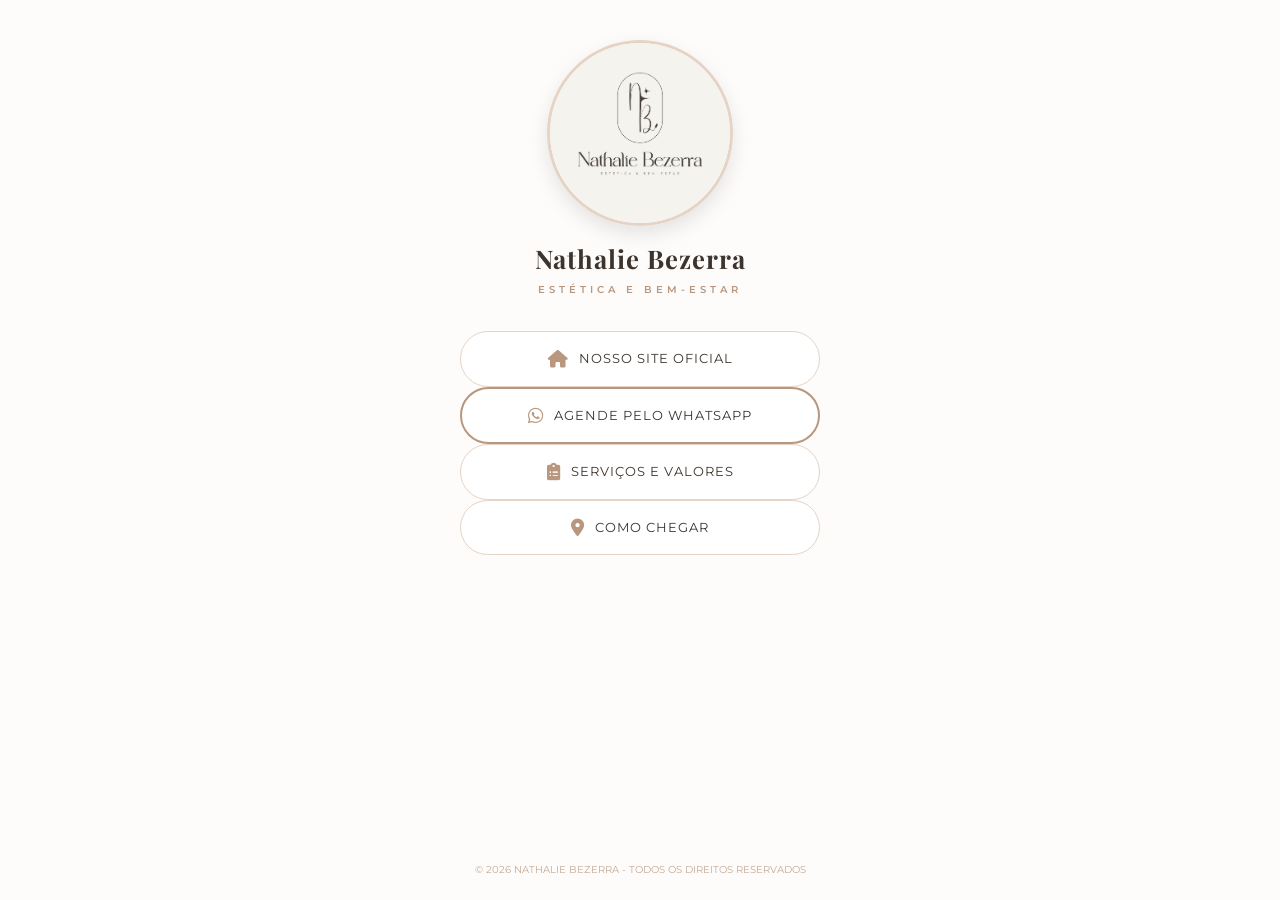
<file: index.html>
<!DOCTYPE html>
<html lang="pt-br">
<head>
    <meta charset="UTF-8">
    <meta name="viewport" content="width=device-width, initial-scale=1.0">
    <title>Nathalie Bezerra | Links</title>
    <link rel="stylesheet" href="https://cdnjs.cloudflare.com/ajax/libs/font-awesome/6.0.0/css/all.min.css">
    <link href="https://fonts.googleapis.com/css2?family=Montserrat:wght@300;400;600&family=Playfair+Display:ital,wght@0,400;1,400&display=swap" rel="stylesheet">
    <style>
        :root {
            --dourado-primario: #b8977e;
            --dourado-suave: #e5d3c5;
            --fundo-premium: #fdfcfb;
            --texto-titulo: #3d342d;
            --texto-corpo: #6b5f56;
        }

        body {
            margin: 0; padding: 0;
            font-family: 'Montserrat', sans-serif;
            background-color: var(--fundo-premium);
            background-image: url('https://www.transparenttextures.com/patterns/white-marble.png');
            display: flex; flex-direction: column; align-items: center;
            min-height: 100vh; text-align: center; color: var(--texto-corpo);
        }

        .container { padding: 40px 20px; width: 100%; max-width: 400px; box-sizing: border-box; }

        .logo-area { margin-bottom: 35px; animation: fadeIn 1.2s ease-out; }

        .img-logo {
            width: 180px; height: 180px;
            object-fit: cover; border-radius: 50%; /* Logo redonda fica mais moderna em links */
            margin: 0 auto 15px auto; display: block;
            border: 3px solid var(--dourado-suave);
            box-shadow: 0 8px 20px rgba(0,0,0,0.1);
        }

        .logo-area h1 {
            font-family: 'Playfair Display', serif; font-size: 1.6rem;
            color: var(--texto-titulo); margin: 0; letter-spacing: 1px;
        }

        .logo-area p {
            text-transform: uppercase; letter-spacing: 4px; font-size: 0.65rem;
            color: var(--dourado-primario); margin: 8px 0; font-weight: 600;
        }

        .links-area { display: flex; flex-direction: column; gap: 15px; width: 100%; }

        .btn-link {
            background: #ffffff; color: var(--texto-titulo); text-decoration: none;
            padding: 18px; border-radius: 50px; /* Bordas arredondadas são padrão em Linktrees */
            font-size: 0.8rem; letter-spacing: 1px; text-transform: uppercase;
            transition: all 0.3s ease; border: 1px solid var(--dourado-suave);
            display: flex; align-items: center; justify-content: center; gap: 10px;
        }

        .btn-link i { font-size: 1.1rem; color: var(--dourado-primario); }

        .btn-link:hover {
            transform: scale(1.02);
            background: var(--dourado-primario); color: #fff;
            border-color: var(--dourado-primario);
        }
        
        .btn-link:hover i { color: #fff; }

        /* Destaque para o WhatsApp */
        .btn-destaque {
            border: 2px solid var(--dourado-primario);
            position: relative;
            animation: pulse 2s infinite;
        }

        @keyframes pulse {
            0% { box-shadow: 0 0 0 0 rgba(184, 151, 126, 0.4); }
            70% { box-shadow: 0 0 0 10px rgba(184, 151, 126, 0); }
            100% { box-shadow: 0 0 0 0 rgba(184, 151, 126, 0); }
        }

        @keyframes fadeIn {
            from { opacity: 0; transform: translateY(-10px); }
            to { opacity: 1; transform: translateY(0); }
        }

        footer { margin-top: auto; padding: 25px; font-size: 0.6rem; color: var(--dourado-primario); opacity: 0.8; }
    </style>
</head>
<body>

    <div class="container">
        <div class="logo-area">
            <img src="logo.jpg" alt="Nathalie Bezerra" class="img-logo">
            <h1>Nathalie Bezerra</h1>
            <p>Estética e Bem-Estar</p>
        </div>

<!-- Link para o site oficial atualizado para home -->
<a href="home.html" class="btn-link">
    <i class="fa-solid fa-house"></i> Nosso Site Oficial
</a>

            <a href="https://api.whatsapp.com/send/?phone=5581999208085" target="_blank" class="btn-link btn-destaque">
                <i class="fa-brands fa-whatsapp"></i> Agende pelo WhatsApp
            </a>

            <a href="cardapio.html" class="btn-link">
                <i class="fa-solid fa-clipboard-list"></i> Serviços e Valores
            </a>

            <a href="https://www.google.com/maps?client=opera&hs=PHW&sca_esv=e42243e293ad428e&output=search&q=Rua+1+de+maio+44+sala+4&source=lnms&fbs=[base64]&entry=mc&ved=1t:200715&ictx=111" target="_blank" class="btn-link">
                <i class="fa-solid fa-location-dot"></i> Como chegar
            </a>
        </div>
    </div>

    <footer>
        © 2026 NATHALIE BEZERRA - TODOS OS DIREITOS RESERVADOS
    </footer>

</body>
</html>
</file>
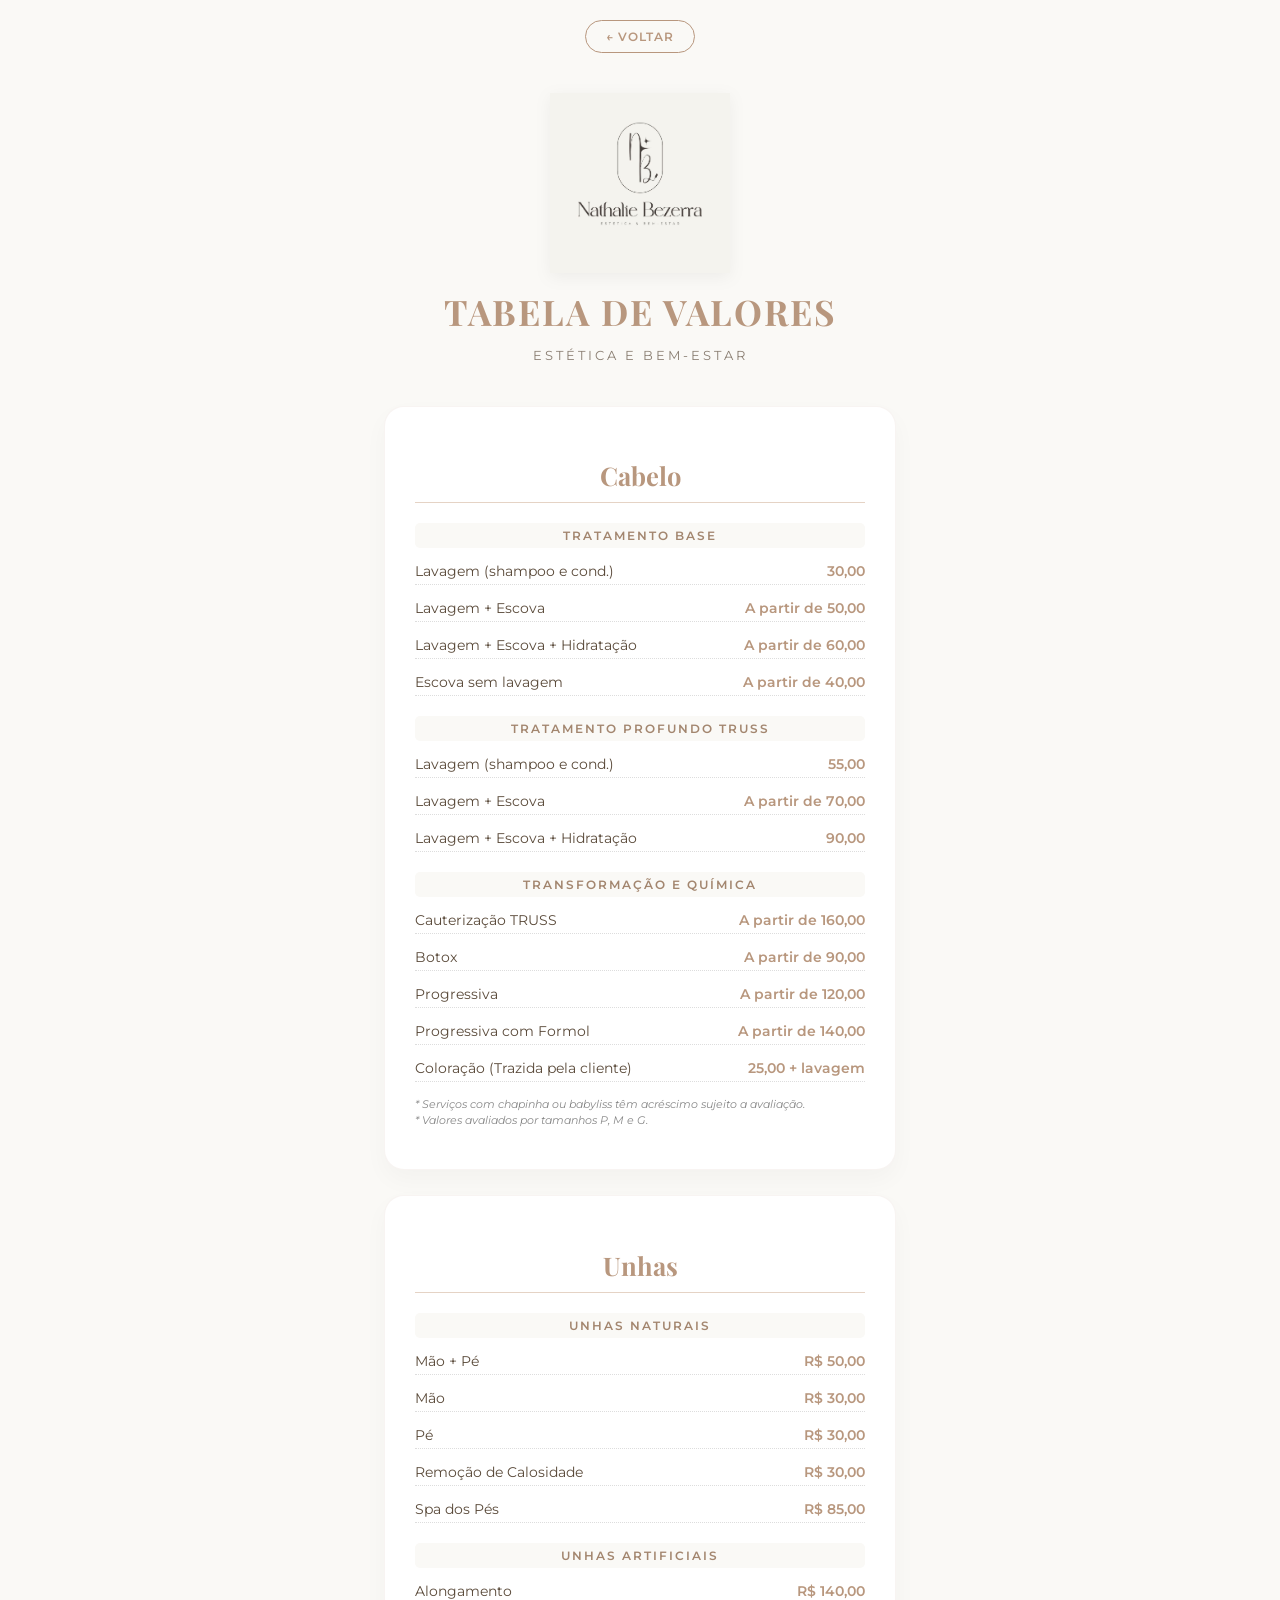
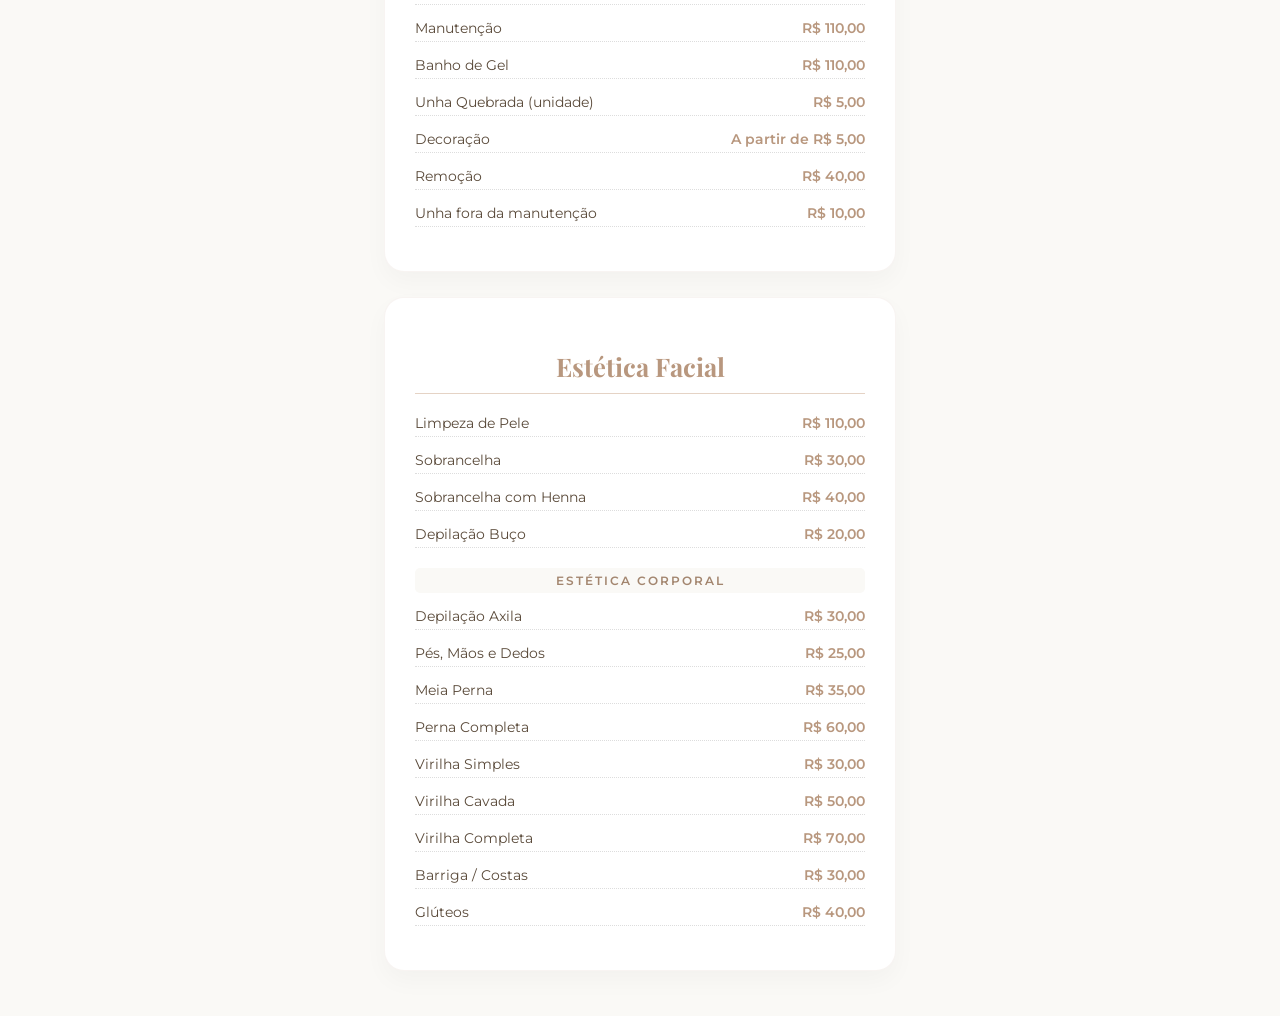
<file: cardapio.html>
<!DOCTYPE html>
<html lang="pt-br">
<head>
    <meta charset="UTF-8">
    <meta name="viewport" content="width=device-width, initial-scale=1.0">
    <title>Nathalie Bezerra | Cardápio Completo</title>
    <link href="https://fonts.googleapis.com/css2?family=Montserrat:wght@400;600&family=Playfair+Display:ital,wght@0,400;1,400&display=swap" rel="stylesheet">
    <style>
        :root {
            --ouro: #b8977e;
            --bege-claro: #e5d3c5;
            --fundo: #faf9f6;
            --texto: #5a4a3a;
            --branco: #ffffff;
        }

        body {
            font-family: 'Montserrat', sans-serif;
            background: var(--fundo);
            color: var(--texto);
            margin: 0; padding: 20px;
            display: flex; flex-direction: column; align-items: center;
        }

        /* Estilo da Logo no Cardápio */
        .logo-container {
            margin-top: 20px;
            margin-bottom: 5px;
            animation: fadeInLogo 1.2s ease-out;
        }

        .img-logo-cardapio {
            width: 180px;
            height: auto;
            display: block;
            filter: drop-shadow(0px 4px 8px rgba(0,0,0,0.05));
        }

        .header-cardapio { text-align: center; margin-bottom: 30px; padding-top: 10px; }
        .header-cardapio h1 { font-family: 'Playfair Display', serif; color: var(--ouro); font-size: 2.2rem; margin: 0; text-transform: uppercase; letter-spacing: 2px; }
        .header-cardapio p { font-size: 0.8rem; letter-spacing: 3px; text-transform: uppercase; opacity: 0.7; }

        .categoria {
            width: 100%; max-width: 450px;
            background: var(--branco);
            border-radius: 20px;
            padding: 30px;
            margin-bottom: 25px;
            box-shadow: 0 10px 25px rgba(0,0,0,0.03);
            border: 1px solid rgba(184, 151, 126, 0.1);
        }

        .categoria h2 {
            font-family: 'Playfair Display', serif;
            text-align: center;
            color: var(--ouro);
            font-size: 1.6rem;
            margin-bottom: 20px;
            padding-bottom: 10px;
            border-bottom: 1px solid var(--bege-claro);
        }

        .sub-categoria {
            text-align: center;
            font-weight: 600;
            font-size: 0.75rem;
            letter-spacing: 2px;
            text-transform: uppercase;
            color: #a3866f;
            margin: 20px 0 10px 0;
            background: var(--fundo);
            padding: 5px;
            border-radius: 5px;
        }

        .item-servico {
            display: flex;
            justify-content: space-between;
            align-items: baseline;
            margin: 14px 0;
            font-size: 0.9rem;
            border-bottom: 1px dotted #ddd;
            padding-bottom: 4px;
        }

        .item-servico span:first-child { padding-right: 10px; background: white; }
        .preco { font-weight: 600; color: var(--ouro); background: white; padding-left: 5px; white-space: nowrap; }

        .obs { font-size: 0.7rem; font-style: italic; color: #888; margin-top: 15px; line-height: 1.4; }

        .btn-voltar {
            text-decoration: none;
            color: var(--ouro);
            font-weight: 600;
            font-size: 0.75rem;
            letter-spacing: 1px;
            margin-bottom: 20px;
            border: 1px solid var(--ouro);
            padding: 8px 20px;
            border-radius: 30px;
            transition: 0.3s;
            align-self: center;
        }
        
        .btn-voltar:hover { background: var(--ouro); color: white; }

        @keyframes fadeInLogo {
            from { opacity: 0; transform: translateY(-10px); }
            to { opacity: 1; transform: translateY(0); }
        }
        
    </style>
</head>
<body>

    <a href="index.html" class="btn-voltar">← VOLTAR</a>

    <div class="logo-container">
        <img src="logo.jpg" alt="Logo Nathalie Bezerra" class="img-logo-cardapio">
    </div>

    <div class="header-cardapio">
        <h1>Tabela de Valores</h1>
        <p>Estética e Bem-Estar</p>
    </div>

    <div class="categoria">
        <h2>Cabelo</h2>
        
        <div class="sub-categoria">Tratamento Base</div>
        <div class="item-servico"><span>Lavagem (shampoo e cond.)</span> <span class="preco">30,00</span></div>
        <div class="item-servico"><span>Lavagem + Escova</span> <span class="preco">A partir de 50,00</span></div>
        <div class="item-servico"><span>Lavagem + Escova + Hidratação</span> <span class="preco">A partir de 60,00</span></div>
        <div class="item-servico"><span>Escova sem lavagem</span> <span class="preco">A partir de 40,00</span></div>

        <div class="sub-categoria">Tratamento Profundo TRUSS</div>
        <div class="item-servico"><span>Lavagem (shampoo e cond.)</span> <span class="preco">55,00</span></div>
        <div class="item-servico"><span>Lavagem + Escova</span> <span class="preco">A partir de 70,00</span></div>
        <div class="item-servico"><span>Lavagem + Escova + Hidratação</span> <span class="preco">90,00</span></div>

        <div class="sub-categoria">Transformação e Química</div>
        <div class="item-servico"><span>Cauterização TRUSS</span> <span class="preco">A partir de 160,00</span></div>
        <div class="item-servico"><span>Botox</span> <span class="preco">A partir de 90,00</span></div>
        <div class="item-servico"><span>Progressiva</span> <span class="preco">A partir de 120,00</span></div>
        <div class="item-servico"><span>Progressiva com Formol</span> <span class="preco">A partir de 140,00</span></div>
        <div class="item-servico"><span>Coloração (Trazida pela cliente)</span> <span class="preco">25,00 + lavagem</span></div>

        <p class="obs">* Serviços com chapinha ou babyliss têm acréscimo sujeito a avaliação. <br> * Valores avaliados por tamanhos P, M e G.</p>
    </div>

    <div class="categoria">
        <h2>Unhas</h2>
        
        <div class="sub-categoria">Unhas Naturais</div>
        <div class="item-servico"><span>Mão + Pé</span> <span class="preco">R$ 50,00</span></div>
        <div class="item-servico"><span>Mão</span> <span class="preco">R$ 30,00</span></div>
        <div class="item-servico"><span>Pé</span> <span class="preco">R$ 30,00</span></div>
        <div class="item-servico"><span>Remoção de Calosidade</span> <span class="preco">R$ 30,00</span></div>
        <div class="item-servico"><span>Spa dos Pés</span> <span class="preco">R$ 85,00</span></div>

        <div class="sub-categoria">Unhas Artificiais</div>
        <div class="item-servico"><span>Alongamento</span> <span class="preco">R$ 140,00</span></div>
        <div class="item-servico"><span>Manutenção</span> <span class="preco">R$ 110,00</span></div>
        <div class="item-servico"><span>Banho de Gel</span> <span class="preco">R$ 110,00</span></div>
        <div class="item-servico"><span>Unha Quebrada (unidade)</span> <span class="preco">R$ 5,00</span></div>
        <div class="item-servico"><span>Decoração</span> <span class="preco">A partir de R$ 5,00</span></div>
        <div class="item-servico"><span>Remoção</span> <span class="preco">R$ 40,00</span></div>
        <div class="item-servico"><span>Unha fora da manutenção</span> <span class="preco">R$ 10,00</span></div>
    </div>

    <div class="categoria">
        <h2>Estética Facial</h2>
        <div class="item-servico"><span>Limpeza de Pele</span> <span class="preco">R$ 110,00</span></div>
        <div class="item-servico"><span>Sobrancelha</span> <span class="preco">R$ 30,00</span></div>
        <div class="item-servico"><span>Sobrancelha com Henna</span> <span class="preco">R$ 40,00</span></div>
        <div class="item-servico"><span>Depilação Buço</span> <span class="preco">R$ 20,00</span></div>

        <div class="sub-categoria">Estética Corporal</div>
        <div class="item-servico"><span>Depilação Axila</span> <span class="preco">R$ 30,00</span></div>
        <div class="item-servico"><span>Pés, Mãos e Dedos</span> <span class="preco">R$ 25,00</span></div>
        <div class="item-servico"><span>Meia Perna</span> <span class="preco">R$ 35,00</span></div>
        <div class="item-servico"><span>Perna Completa</span> <span class="preco">R$ 60,00</span></div>
        <div class="item-servico"><span>Virilha Simples</span> <span class="preco">R$ 30,00</span></div>
        <div class="item-servico"><span>Virilha Cavada</span> <span class="preco">R$ 50,00</span></div>
        <div class="item-servico"><span>Virilha Completa</span> <span class="preco">R$ 70,00</span></div>
        <div class="item-servico"><span>Barriga / Costas</span> <span class="preco">R$ 30,00</span></div>
        <div class="item-servico"><span>Glúteos</span> <span class="preco">R$ 40,00</span></div>
    </div>

</body>
</html>
</file>
